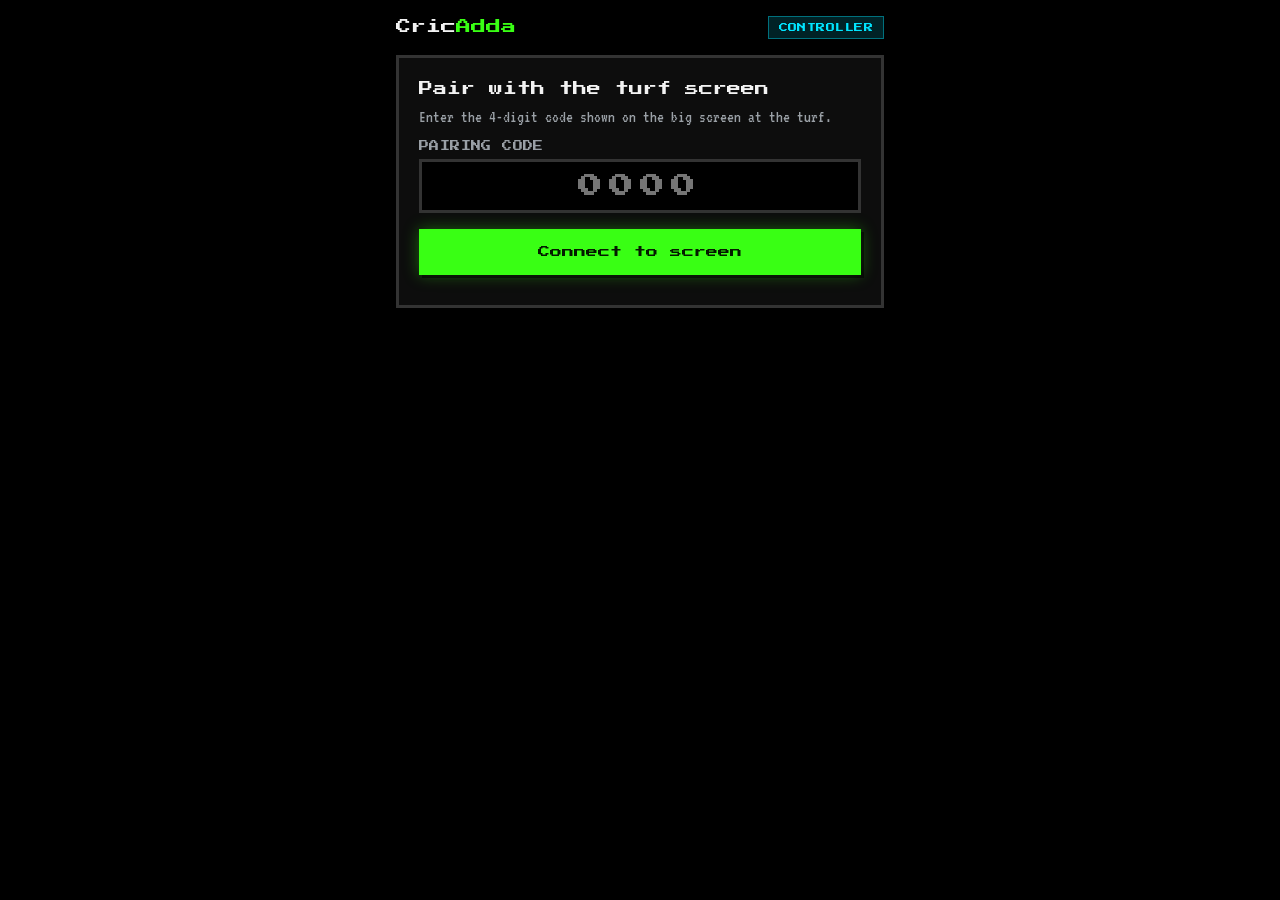
<file: prototype/public/controller.html>
<!DOCTYPE html>
<html lang="en">
<head>
<meta charset="utf-8">
<meta name="viewport" content="width=device-width, initial-scale=1, maximum-scale=1">
<title>CricAdda — Match Controller</title>
<link rel="icon" href="/favicon.ico" sizes="48x48">
<link rel="icon" href="/favicon-32x32.png" type="image/png" sizes="32x32">
<link rel="stylesheet" href="style.css">
<style>
  body { max-width: 520px; margin: 0 auto; padding: 16px; padding-bottom: 40px; }
  .head { display: flex; align-items: center; justify-content: space-between; margin-bottom: 16px; }
  .head h1 { font-size: 22px; } .head h1 span { color: var(--green); }
  .step { display: none; } .step.active { display: block; }
  .code-input { font-size: 34px; letter-spacing: 0.3em; text-align: center; font-weight: 900; }
  .mini-score { text-align: center; margin: 14px 0; }
  .mini-score .r { font-size: 44px; font-weight: 900; line-height: 1.05; font-variant-numeric: tabular-nums; }
  .mini-score .t { color: var(--dim); font-weight: 700; font-size: 14px; }
  .mini-score .chase { color: var(--gold); font-weight: 800; font-size: 15px; margin-top: 4px; }
  .bats { display: flex; justify-content: space-between; font-size: 14px; font-weight: 700; color: var(--dim); margin: 8px 2px; }
  .bats b { color: var(--text); }
  .pad { display: grid; grid-template-columns: repeat(4, 1fr); gap: 10px; margin-top: 14px; }
  .pad button { font-size: 22px; padding: 18px 0; }
  .pad .b4 { background: var(--green); border-color: var(--green); color: #041a00; }
  .pad .b6 { background: var(--gold); border-color: var(--gold); color: #1a1600; }
  .pad .bw { background: var(--red); border-color: var(--red); color: #fff; grid-column: span 2; }
  .pad .wide, .pad .nb { font-size: 15px; }
  .toolsrow { display: flex; gap: 10px; margin-top: 12px; }
  .toolsrow button { flex: 1; font-size: 14px; padding: 12px 0; }
  .auto-banner {
    border: 2px solid var(--blue); background: rgba(0,229,255,0.08);
    border-radius: var(--radius); padding: 14px; margin: 14px 0; display: none;
  }
  .auto-banner.show { display: block; animation: slide 0.25s ease; }
  @keyframes slide { from { transform: translateY(-8px); opacity: 0; } to { transform: none; opacity: 1; } }
  .auto-banner .tag { color: var(--blue); font-weight: 800; font-size: 12px; letter-spacing: 0.1em; text-transform: uppercase; }
  .auto-banner .what { font-size: 20px; font-weight: 900; margin: 4px 0 10px; }
  .bowler-pick { margin: 14px 0; }
  .bowler-pick button { display: block; width: 100%; margin-bottom: 8px; text-align: left; }
  .section-gap { margin-top: 18px; }
  .result-box { text-align: center; padding: 30px 16px; }
  .result-box .r { font-size: 26px; font-weight: 900; color: var(--gold); margin-bottom: 10px; }
  .overballs { margin-top: 10px; }

  /* retro arcade type overrides */
  .head h1 { font-size: 15px; }
  .code-input { font-family: 'Press Start 2P', monospace; font-size: 24px; }
  .mini-score .r { font-family: 'Press Start 2P', monospace; font-size: 30px; }
  .mini-score .t { font-size: 18px; }
  .mini-score .chase { font-family: 'Press Start 2P', monospace; font-size: 11px; line-height: 1.8; }
  .bats { font-size: 18px; }
  h2 { font-size: 14px !important; line-height: 1.7; }
  h3 { font-size: 12px !important; line-height: 1.7; }
  .pad button { font-size: 16px; }
  .pad .wide, .pad .nb { font-size: 9px; }
  .pad .bw { font-size: 13px; }
  .toolsrow button { font-size: 8px; }
  .auto-banner .tag { font-family: 'Press Start 2P', monospace; font-size: 8px; }
  .auto-banner .what { font-size: 24px; font-weight: 400; }
  .auto-banner { border-radius: 0; border-width: 3px; }
  .result-box .r { font-family: 'Press Start 2P', monospace; font-size: 15px; line-height: 1.8; }
  .result-box .dim { font-size: 18px !important; }
  p.dim { font-size: 17px !important; }
</style>
</head>
<body>
<div class="head">
  <h1>Cric<span>Adda</span></h1>
  <span class="badge auto" id="connBadge">controller</span>
</div>

<!-- STEP 1: pair -->
<div class="step active" id="stepPair">
  <div class="card">
    <h2 style="font-size:18px">Pair with the turf screen</h2>
    <p class="dim" style="margin-top:6px;font-size:14px">Enter the 4-digit code shown on the big screen at the turf.</p>
    <label>Pairing code</label>
    <input class="code-input" id="codeInput" inputmode="numeric" maxlength="4" placeholder="0000" autocomplete="off">
    <button class="primary" style="width:100%;margin-top:16px" onclick="pair()">Connect to screen</button>
    <p class="dim" id="pairErr" style="margin-top:10px;font-size:13px"></p>
  </div>
</div>

<!-- STEP 2: match setup -->
<div class="step" id="stepSetup">
  <div class="card">
    <h2 style="font-size:18px">Match setup</h2>
    <div class="row">
      <div><label>Team A</label><input id="teamA" value="Royal Strikers"></div>
      <div><label>Team B</label><input id="teamB" value="Turf Titans"></div>
    </div>
    <div class="row">
      <div><label>Team A players (one per line)</label>
        <textarea id="playersA" rows="6">Asrith
Tarun
Chandesh
Vamsi
Kiran
Manoj</textarea></div>
      <div><label>Team B players (one per line)</label>
        <textarea id="playersB" rows="6">Partha
Rohit
Suresh
Deepak
Ravi
Teja</textarea></div>
    </div>
    <div class="row">
      <div><label>Overs per side</label><input id="overs" type="number" value="4" min="1" max="50"></div>
      <div><label>Batting first</label>
        <select id="firstBatting"><option value="A">Team A</option><option value="B">Team B</option></select>
      </div>
    </div>
    <button class="primary" style="width:100%;margin-top:18px" onclick="submitSetup()">Start match → screen goes live</button>
  </div>
</div>

<!-- STEP 3: scoring -->
<div class="step" id="stepScore">
  <div class="card">
    <div class="mini-score">
      <div class="t" id="msTeam"></div>
      <div class="r" id="msScore"></div>
      <div class="t" id="msOvers"></div>
      <div class="chase" id="msChase"></div>
    </div>
    <div class="bats" id="msBats"></div>
    <div class="balls overballs" id="msOver"></div>
  </div>

  <!-- simulated sensor suggestion (hybrid mode) -->
  <div class="auto-banner" id="autoBanner">
    <div class="tag">⚡ Auto-detected · <span id="autoDevice"></span></div>
    <div class="what" id="autoWhat"></div>
    <div class="row">
      <button class="primary" onclick="confirmAuto(true)">✓ Confirm</button>
      <button onclick="confirmAuto(false)">✕ Ignore</button>
    </div>
  </div>

  <!-- bowler selection -->
  <div class="card bowler-pick" id="bowlerPick" style="display:none">
    <h3 style="font-size:16px;margin-bottom:10px">Select bowler for this over</h3>
    <div id="bowlerBtns"></div>
  </div>

  <!-- scoring pad -->
  <div id="padWrap">
    <div class="pad">
      <button onclick="ball(0)">0</button>
      <button onclick="ball(1)">1</button>
      <button onclick="ball(2)">2</button>
      <button onclick="ball(3)">3</button>
      <button class="b4" onclick="ball(4)">4</button>
      <button class="b6" onclick="ball(6)">6</button>
      <button class="wide" onclick="extra('wd')">Wide</button>
      <button class="nb" onclick="extra('nb')">No ball</button>
      <button class="bw" onclick="wicket()">WICKET</button>
      <button onclick="ball(5)" style="font-size:15px">5</button>
      <button onclick="undo()" style="font-size:15px">↩ Undo</button>
    </div>
    <div class="toolsrow">
      <button onclick="demoAuto('four')">🧪 Simulate sensor 4</button>
      <button onclick="demoAuto('six')">🧪 Simulate camera 6</button>
    </div>
    <p class="dim" style="font-size:12px;margin-top:8px;text-align:center">
      🧪 buttons pretend a boundary sensor / AI camera fired — showing how hybrid auto-scoring feels.
      In real installs these come from actual hardware (or the sensor demo page).
    </p>
  </div>

  <!-- innings break / result -->
  <div class="card result-box" id="resultBox" style="display:none">
    <div class="r" id="resultText"></div>
    <div class="dim" id="resultSub" style="font-size:14px;margin-bottom:16px"></div>
    <div class="row">
      <button class="gold" onclick="rematch()">🔁 Rematch</button>
      <button onclick="resetAll()">New teams</button>
    </div>
  </div>

  <div class="toolsrow section-gap">
    <button class="danger" onclick="resetAll()" style="flex:0 0 auto;padding:12px 16px">End / reset</button>
  </div>
</div>

<div class="toast" id="toast"></div>

<script>
let code = null, state = null;

const $ = (id) => document.getElementById(id);
function show(step) {
  for (const s of ['stepPair', 'stepSetup', 'stepScore']) $(s).classList.toggle('active', s === step);
}
function toast(msg) {
  const t = $('toast'); t.textContent = msg; t.classList.add('show');
  setTimeout(() => t.classList.remove('show'), 1800);
}
async function api(path, body) {
  const r = await fetch(`/api/room/${code}/${path}`, {
    method: 'POST', headers: { 'Content-Type': 'application/json' }, body: JSON.stringify(body || {}),
  });
  return r.json();
}

// ---------- pairing ----------
async function pair() {
  code = $('codeInput').value.trim();
  if (!/^\d{4}$/.test(code)) { $('pairErr').textContent = 'Enter the 4 digits shown on the screen.'; return; }
  const r = await fetch(`/api/room/${code}/pair`, { method: 'POST' }).then((x) => x.json());
  if (r.error) { $('pairErr').textContent = r.error; return; }
  $('connBadge').textContent = '● paired to ' + code;
  subscribe();
  show(r.hasSetup ? 'stepScore' : 'stepSetup');
  toast('Connected! You control the big screen now 🎮');
}

// ---------- setup ----------
async function submitSetup() {
  await api('setup', {
    teamA: $('teamA').value, teamB: $('teamB').value,
    playersA: $('playersA').value.split('\n'), playersB: $('playersB').value.split('\n'),
    overs: $('overs').value, firstBatting: $('firstBatting').value,
  });
  show('stepScore');
}

// ---------- scoring actions ----------
const ev = (body) => api('event', body);
function ball(runs) { ev({ type: 'ball', runs }); }
function extra(kind) {
  if (kind === 'nb') {
    const runs = parseInt(prompt('Runs off the no-ball bat? (0-6)', '0') || '0', 10) || 0;
    return ev({ type: 'ball', runs, extra: 'nb' });
  }
  ev({ type: 'ball', runs: 0, extra: 'wd' });
}
function wicket() { ev({ type: 'ball', runs: 0, wicket: true }); }
function undo() { ev({ type: 'undo' }); toast('Last ball removed'); }
function setBowler(name) { ev({ type: 'setBowler', name }); }
function rematch() { if (confirm('Start a rematch with the same teams?')) ev({ type: 'rematch' }); }
function resetAll() { if (confirm('End the session and clear the screen?')) { ev({ type: 'reset' }); show('stepSetup'); } }
function demoAuto(kind) { ev({ type: 'auto', kind }); }
function confirmAuto(accept) {
  const p = state && state.pendingAuto;
  if (!p) return;
  if (accept) ev({ type: 'ball', runs: p.runs, source: 'sensor' });
  else ev({ type: 'dismissAuto' });
}

// ---------- live state ----------
function subscribe() {
  const es = new EventSource(`/api/room/${code}/stream`);
  es.onmessage = (e) => { state = JSON.parse(e.data); render(); };
}

function render() {
  if (!state) return;
  if (state.phase === 'waiting') { show('stepSetup'); return; }

  const l = state.live;
  $('msTeam').textContent = l.battingTeam + ' batting';
  $('msScore').textContent = `${l.runs}/${l.wickets}`;
  $('msOvers').textContent = `${l.overs} overs · ${state.setup.overs} per side · innings ${state.inningsNo}/2`;
  $('msChase').textContent = state.chase ? `Need ${state.chase.need} off ${state.chase.ballsLeft} (RRR ${state.chase.rrr})` : '';
  $('msBats').innerHTML = [
    l.striker ? `<span><b>${escq(l.striker.name)}*</b> ${l.striker.runs}(${l.striker.balls})</span>` : '<span></span>',
    l.nonStriker ? `<span>${escq(l.nonStriker.name)} ${l.nonStriker.runs}(${l.nonStriker.balls})</span>` : '<span></span>',
    l.bowler ? `<span>🎯 ${escq(l.bowler.name)} ${l.bowler.wickets}/${l.bowler.runs}</span>` : '<span></span>',
  ].join('');
  $('msOver').innerHTML = l.thisOver.map((b) => {
    const cls = b.d === 'W' ? 'bw' : b.d === '4' ? 'b4' : b.d.startsWith('Nb+6') || b.d === '6' ? 'b6' : '';
    return `<span class="ball-chip ${cls}${b.src === 'sensor' ? ' sensor' : ''}">${escq(b.d)}</span>`;
  }).join('') || '<span class="dim" style="font-size:13px">New over — pick the bowler</span>';

  // pending auto-detection
  const p = state.pendingAuto;
  $('autoBanner').classList.toggle('show', !!p && state.phase === 'live');
  if (p) {
    $('autoDevice').textContent = p.device;
    $('autoWhat').textContent = p.kind === 'six' ? 'SIX detected — ball cleared the net line' : 'FOUR detected — ball hit the boundary';
  }

  // bowler selection
  const needsBowler = state.phase === 'live' && l.needsBowler;
  $('bowlerPick').style.display = needsBowler ? 'block' : 'none';
  $('padWrap').style.display = state.phase === 'live' && !needsBowler ? 'block' : 'none';
  if (needsBowler) {
    $('bowlerBtns').innerHTML = state.bowlingTeamPlayers
      .map((n) => `<button onclick="setBowler('${escq(n).replace(/'/g, "\\'")}')">🎳 ${escq(n)}</button>`).join('');
  }

  // break / result
  const done = state.phase === 'innings_break' || state.phase === 'result';
  $('resultBox').style.display = done ? 'block' : 'none';
  if (state.phase === 'innings_break') {
    const i1 = state.innings[0];
    $('resultText').textContent = `Innings over: ${i1.battingTeam} ${i1.runs}/${i1.wickets}`;
    $('resultSub').textContent = `${i1.bowlingTeam} need ${i1.runs + 1} to win. Pick the opening bowler to begin.`;
    $('bowlerPick').style.display = 'block';
    $('bowlerBtns').innerHTML = state.bowlingTeamPlayers
      .map((n) => `<button onclick="setBowler('${escq(n).replace(/'/g, "\\'")}')">🎳 ${escq(n)}</button>`).join('');
    $('resultBox').querySelector('.row').style.display = 'none';
  } else if (state.phase === 'result') {
    $('resultText').textContent = '🏆 ' + state.result;
    $('resultSub').textContent = state.mom
      ? `⭐ Player of the Match: ${state.mom.name} — ${state.mom.summary}`
      : 'Every ball was logged — the full scorecard lives in the event log.';
    $('resultBox').querySelector('.row').style.display = 'flex';
  }
}

function escq(s) { const d = document.createElement('div'); d.textContent = s ?? ''; return d.innerHTML; }

// allow ?code=1234 in URL for quick testing
const qp = new URLSearchParams(location.search).get('code');
if (qp) { $('codeInput').value = qp; pair(); }
</script>
</body>
</html>
</file>
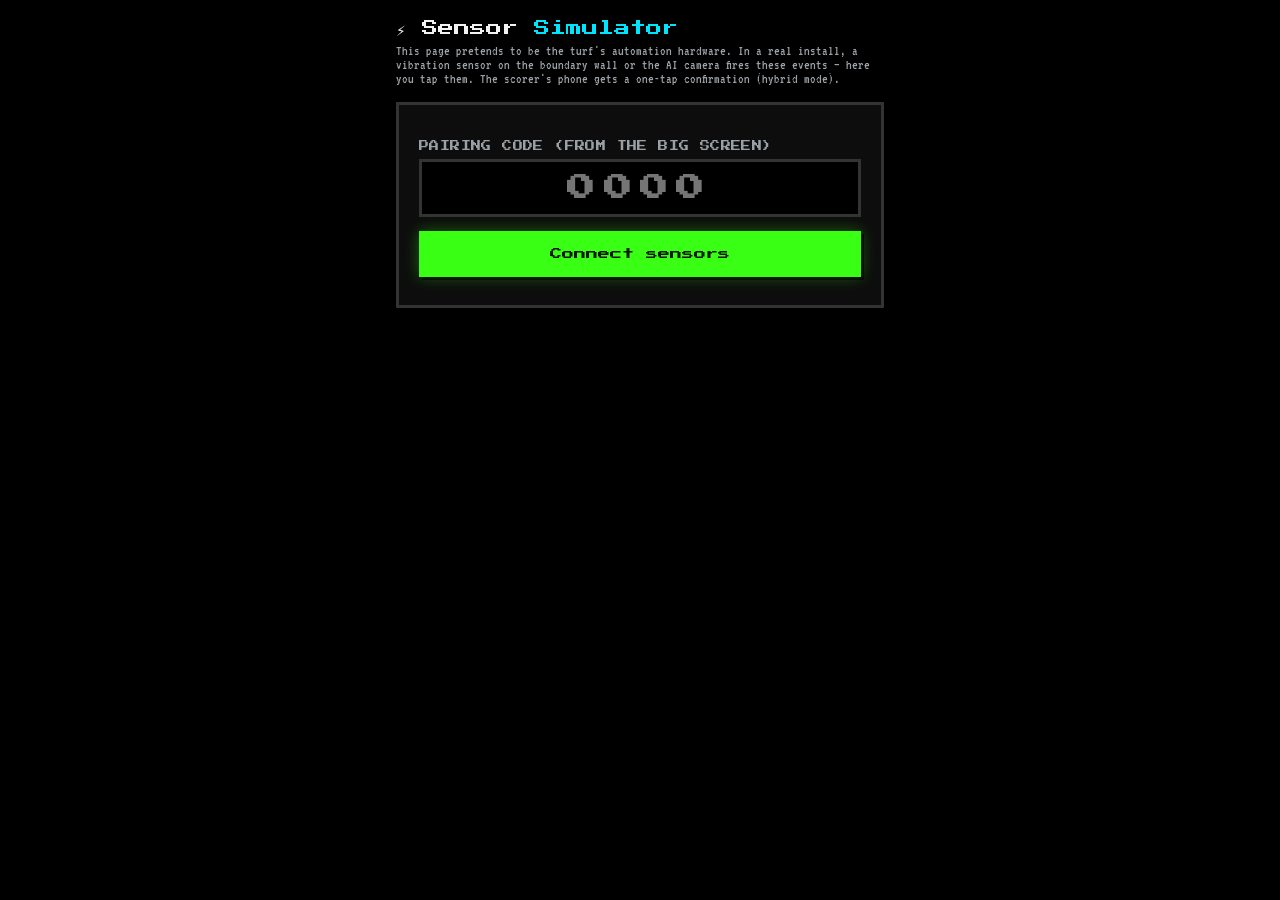
<file: prototype/public/sensor.html>
<!DOCTYPE html>
<html lang="en">
<head>
<meta charset="utf-8">
<meta name="viewport" content="width=device-width, initial-scale=1">
<title>CricAdda — Sensor Simulator</title>
<link rel="icon" href="/favicon.ico" sizes="48x48">
<link rel="icon" href="/favicon-32x32.png" type="image/png" sizes="32x32">
<link rel="stylesheet" href="style.css">
<style>
  body { max-width: 520px; margin: 0 auto; padding: 16px; }
  h1 { font-size: 22px; margin-bottom: 4px; } h1 span { color: var(--blue); }
  .big-btn { width: 100%; padding: 34px 16px; font-size: 13px; line-height: 2; margin-top: 14px; }
  h1 { font-size: 16px; }
  p.dim { font-size: 17px; }
  #codeInput { font-family: 'Press Start 2P', monospace; font-size: 24px; }
  .pulse { animation: pulse 0.4s ease; }
  @keyframes pulse { 0% { box-shadow: 0 0 0 0 rgba(0,229,255,0.7); } 100% { box-shadow: 0 0 0 24px rgba(0,229,255,0); } }
</style>
</head>
<body>
<h1>⚡ Sensor <span>Simulator</span></h1>
<p class="dim" style="font-size:14px;margin-bottom:16px">
  This page pretends to be the turf's automation hardware. In a real install, a vibration
  sensor on the boundary wall or the AI camera fires these events — here you tap them.
  The scorer's phone gets a one-tap confirmation (hybrid mode).
</p>

<div class="card" id="pairCard">
  <label>Pairing code (from the big screen)</label>
  <input id="codeInput" inputmode="numeric" maxlength="4" placeholder="0000"
         style="font-size:28px;text-align:center;letter-spacing:0.3em;font-weight:900">
  <button class="primary" style="width:100%;margin-top:14px" onclick="pair()">Connect sensors</button>
  <p class="dim" id="err" style="margin-top:8px;font-size:13px"></p>
</div>

<div id="panel" style="display:none">
  <button class="big-btn" id="b4" onclick="fire('four', this)">
    🧱 Boundary wall sensor<br><span class="dim" style="font-size:14px">ball hit the wall → FOUR</span>
  </button>
  <button class="big-btn gold" id="b6" onclick="fire('six', this)">
    📷 Overhead AI camera<br><span style="font-size:14px;opacity:.75">ball over the net line → SIX</span>
  </button>
  <p class="dim" style="font-size:13px;margin-top:16px">
    Watch the scorer's phone: a blue "auto-detected" banner appears asking to confirm.
    Once confirmed, the ball shows a blue ring on the big screen — meaning it was scored by hardware, not by hand.
  </p>
</div>

<div class="toast" id="toast"></div>

<script>
let code = null;
const $ = (id) => document.getElementById(id);
async function pair() {
  code = $('codeInput').value.trim();
  const r = await fetch(`/api/room/${code}/pair`, { method: 'POST' }).then((x) => x.json());
  if (r.error) { $('err').textContent = r.error; return; }
  $('pairCard').style.display = 'none';
  $('panel').style.display = 'block';
}
async function fire(kind, btn) {
  btn.classList.remove('pulse'); void btn.offsetWidth; btn.classList.add('pulse');
  await fetch(`/api/room/${code}/event`, {
    method: 'POST', headers: { 'Content-Type': 'application/json' },
    body: JSON.stringify({ type: 'auto', kind, device: kind === 'six' ? 'Overhead camera' : 'Boundary sensor #2' }),
  });
  const t = $('toast'); t.textContent = 'Detection sent to the scorer\'s phone ⚡'; t.classList.add('show');
  setTimeout(() => t.classList.remove('show'), 1600);
}
const qp = new URLSearchParams(location.search).get('code');
if (qp) { $('codeInput').value = qp; pair(); }
</script>
</body>
</html>
</file>
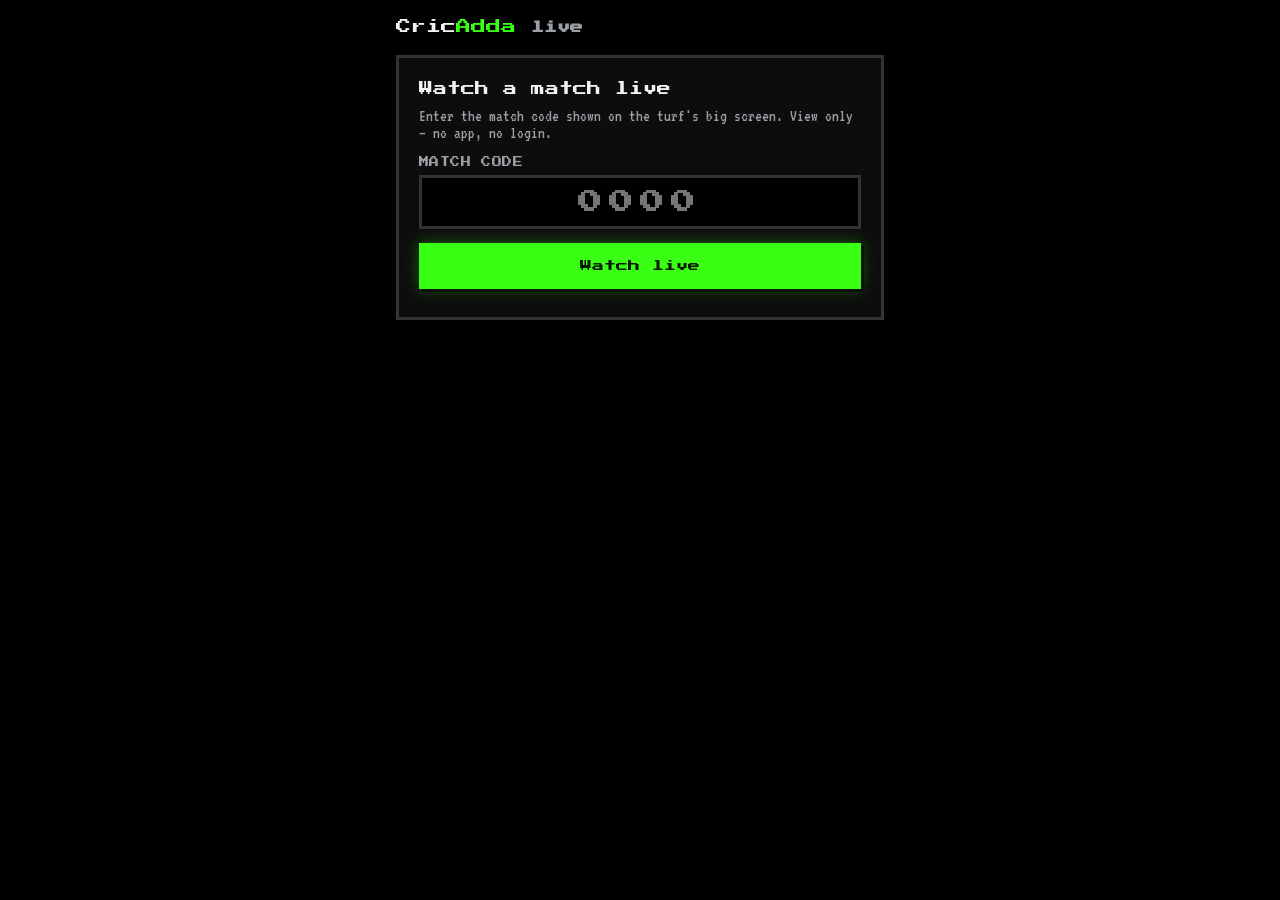
<file: prototype/public/spectator.html>
<!DOCTYPE html>
<html lang="en">
<head>
<meta charset="utf-8">
<meta name="viewport" content="width=device-width, initial-scale=1">
<title>CricAdda — Live Match</title>
<link rel="icon" href="/favicon.ico" sizes="48x48">
<link rel="icon" href="/favicon-32x32.png" type="image/png" sizes="32x32">
<link rel="stylesheet" href="style.css">
<style>
  body { max-width: 520px; margin: 0 auto; padding: 16px 16px 50px; }
  .head { display: flex; align-items: center; justify-content: space-between; margin-bottom: 16px; }
  .head h1 { font-size: 22px; } .head h1 span { color: var(--green); }
  .score-hero { text-align: center; padding: 8px 0 4px; }
  .score-hero .t { color: var(--dim); font-weight: 800; font-size: 14px; text-transform: uppercase; letter-spacing: 0.08em; }
  .score-hero .r { font-size: 52px; font-weight: 900; line-height: 1.05; font-variant-numeric: tabular-nums; }
  .score-hero .o { color: var(--dim); font-weight: 700; }
  .score-hero .chase { color: var(--gold); font-weight: 800; margin-top: 4px; }
  .now { display: flex; justify-content: space-between; font-size: 14px; font-weight: 700; color: var(--dim); margin: 10px 2px; flex-wrap: wrap; gap: 6px; }
  .now b { color: var(--text); }
  h3.sec { font-size: 13px; color: var(--dim); text-transform: uppercase; letter-spacing: 0.12em; margin: 18px 0 8px; }
  table { width: 100%; border-collapse: collapse; font-size: 14px; }
  th, td { text-align: left; padding: 7px 6px; border-bottom: 1px solid var(--line); }
  th { color: var(--dim); font-size: 11px; text-transform: uppercase; letter-spacing: 0.1em; }
  td.num, th.num { text-align: right; font-variant-numeric: tabular-nums; font-weight: 700; }
  .result-hero { text-align: center; padding: 18px 10px; }
  .result-hero .r { font-size: 22px; font-weight: 900; color: var(--gold); }
  .result-hero .mom { margin-top: 10px; font-weight: 800; color: var(--blue); }
  .live-dot { animation: blinkdot 1.2s infinite; }
  @keyframes blinkdot { 50% { opacity: 0.3; } }

  /* retro arcade type overrides */
  .head h1 { font-size: 15px; }
  h2 { font-size: 14px !important; line-height: 1.7; }
  .score-hero .r { font-family: 'Press Start 2P', monospace; font-size: 34px; }
  .score-hero .t { font-size: 16px; }
  .score-hero .chase { font-family: 'Press Start 2P', monospace; font-size: 10px; line-height: 1.8; }
  .now { font-size: 18px; }
  h3.sec { font-family: 'Press Start 2P', monospace; font-size: 9px; line-height: 1.7; }
  table { font-size: 18px; }
  th { font-size: 14px; }
  .result-hero .r { font-family: 'Press Start 2P', monospace; font-size: 14px; line-height: 1.8; }
  .result-hero .mom { font-size: 19px; }
  #codeInput { font-family: 'Press Start 2P', monospace; font-size: 24px !important; }
  p.dim { font-size: 17px !important; }
</style>
</head>
<body>
<div class="head">
  <h1>Cric<span>Adda</span> <small class="dim" style="font-size:13px;font-weight:700">live</small></h1>
  <span class="badge live" id="badge" style="display:none">● <span class="live-dot">LIVE</span></span>
</div>

<div class="card" id="joinCard">
  <h2 style="font-size:18px">Watch a match live</h2>
  <p class="dim" style="font-size:14px;margin-top:6px">Enter the match code shown on the turf's big screen. View only — no app, no login.</p>
  <label>Match code</label>
  <input id="codeInput" inputmode="numeric" maxlength="4" placeholder="0000"
         style="font-size:30px;text-align:center;letter-spacing:0.3em;font-weight:900">
  <button class="primary" style="width:100%;margin-top:14px" onclick="join()">Watch live</button>
  <p class="dim" id="err" style="margin-top:8px;font-size:13px"></p>
</div>

<div id="live" style="display:none">
  <div class="card">
    <div class="score-hero">
      <div class="t" id="vTeam"></div>
      <div class="r" id="vScore"></div>
      <div class="o" id="vOvers"></div>
      <div class="chase" id="vChase"></div>
    </div>
    <div class="now" id="vNow"></div>
    <div class="balls" id="vOver"></div>
  </div>

  <div class="card result-hero" id="vResult" style="display:none; margin-top:12px">
    <div class="r" id="vResultText"></div>
    <div class="mom" id="vMom"></div>
  </div>

  <div id="vCards"></div>
</div>

<script>
let code = null;
const $ = (id) => document.getElementById(id);
const esc = (s) => { const d = document.createElement('div'); d.textContent = s ?? ''; return d.innerHTML; };

async function join() {
  code = $('codeInput').value.trim();
  const r = await fetch(`/api/room/${code}/pair`, { method: 'POST' }).then((x) => x.json());
  if (r.error) { $('err').textContent = r.error; return; }
  $('joinCard').style.display = 'none';
  $('live').style.display = 'block';
  $('badge').style.display = 'inline-block';
  const es = new EventSource(`/api/room/${code}/stream`);
  es.onmessage = (e) => render(JSON.parse(e.data));
}

function scorecard(inn, idx) {
  const bats = inn.batters.filter((b) => b.balls > 0 || b.runs > 0 || b.out);
  const bowls = inn.bowlers.filter((b) => b.balls > 0);
  const oversOf = (balls) => `${Math.floor(balls / 6)}.${balls % 6}`;
  return `
    <h3 class="sec">Innings ${idx + 1} — ${esc(inn.battingTeam)} ${inn.runs}/${inn.wickets} (${inn.overs} ov)</h3>
    <div class="card" style="padding:10px 14px">
      <table>
        <tr><th>Batter</th><th class="num">R</th><th class="num">B</th></tr>
        ${bats.map((b) => `<tr><td>${esc(b.name)}${b.out ? ' <span class="dim">out</span>' : ''}</td><td class="num">${b.runs}</td><td class="num">${b.balls}</td></tr>`).join('')}
      </table>
      ${bowls.length ? `<table style="margin-top:10px">
        <tr><th>Bowler</th><th class="num">O</th><th class="num">R</th><th class="num">W</th></tr>
        ${bowls.map((b) => `<tr><td>${esc(b.name)}</td><td class="num">${oversOf(b.balls)}</td><td class="num">${b.runs}</td><td class="num">${b.wickets}</td></tr>`).join('')}
      </table>` : ''}
    </div>`;
}

function render(st) {
  if (st.phase === 'waiting') {
    $('vTeam').textContent = 'Match not started yet';
    $('vScore').textContent = '—';
    $('vOvers').textContent = 'The scorer is setting things up…';
    return;
  }
  const l = st.live;
  $('vTeam').textContent = `${l.battingTeam} batting · vs ${l.bowlingTeam}`;
  $('vScore').textContent = `${l.runs}/${l.wickets}`;
  $('vOvers').textContent = `${l.overs} of ${st.setup.overs} overs · innings ${st.inningsNo}/2`;
  $('vChase').textContent = st.chase ? `Need ${st.chase.need} off ${st.chase.ballsLeft} · RRR ${st.chase.rrr}` : '';
  $('vNow').innerHTML = [
    l.striker ? `<span><b>${esc(l.striker.name)}*</b> ${l.striker.runs}(${l.striker.balls})</span>` : '',
    l.nonStriker ? `<span>${esc(l.nonStriker.name)} ${l.nonStriker.runs}(${l.nonStriker.balls})</span>` : '',
    l.bowler ? `<span>🎳 <b>${esc(l.bowler.name)}</b> ${l.bowler.wickets}/${l.bowler.runs}</span>` : '',
  ].filter(Boolean).join('');
  $('vOver').innerHTML = l.thisOver.map((b) => {
    const cls = b.d === 'W' ? 'bw' : b.d === '4' ? 'b4' : b.d === '6' || b.d.startsWith('Nb+6') ? 'b6' : '';
    return `<span class="ball-chip ${cls}${b.src === 'sensor' ? ' sensor' : ''}">${esc(b.d)}</span>`;
  }).join('');

  const done = st.phase === 'result';
  $('vResult').style.display = done ? 'block' : 'none';
  if (done) {
    $('vResultText').textContent = '🏆 ' + st.result;
    $('vMom').textContent = st.mom ? `Player of the Match: ${st.mom.name} — ${st.mom.summary}` : '';
  }
  $('vCards').innerHTML = st.innings.map(scorecard).join('');
}

const qp = new URLSearchParams(location.search).get('code');
if (qp) { $('codeInput').value = qp; join(); }
</script>
</body>
</html>
</file>
<file: prototype/public/style.css>
/* CricAdda prototype — shared styles (retro arcade edition) */
@font-face {
  font-family: 'Press Start 2P';
  src: url('fonts/press-start-2p.woff2') format('woff2');
  font-display: swap;
}
@font-face {
  font-family: 'VT323';
  src: url('fonts/vt323.woff2') format('woff2');
  font-display: swap;
}
* { margin: 0; padding: 0; box-sizing: border-box; }
:root {
  --bg: #000000;
  --panel: #0d0d0d;
  --panel2: #181818;
  --line: #333333;
  --text: #f2f2f2;
  --dim: #9aa0a6;
  --green: #39ff14;
  --gold: #ffe600;
  --red: #ff2d95;
  --blue: #00e5ff;
  --radius: 14px;
}
html, body { height: 100%; }
html { -webkit-text-size-adjust: 100%; text-size-adjust: 100%; }
body {
  background: var(--bg);
  color: var(--text);
  font-family: 'VT323', 'Courier New', monospace;
  font-size: 20px;
  -webkit-font-smoothing: none;
}
h1, h2, h3 { font-family: 'Press Start 2P', monospace; font-weight: 400; letter-spacing: 0; line-height: 1.5; }
.px { font-family: 'Press Start 2P', monospace; font-weight: 400; }
.crt { position: relative; }
.crt::after {
  content: ''; position: fixed; inset: 0; pointer-events: none; z-index: 999;
  background: repeating-linear-gradient(0deg, rgba(0,0,0,0.16) 0px, rgba(0,0,0,0.16) 1px, transparent 1px, transparent 3px);
}
@keyframes blink { 50% { opacity: 0; } }
.blink { animation: blink 1.1s steps(1) infinite; }
.pixel-border {
  border: 3px solid var(--line);
  border-radius: 0;
  box-shadow: 0 0 0 3px var(--bg), 4px 4px 0 3px rgba(0,0,0,0.55);
}
.dim { color: var(--dim); }
.gold { color: var(--gold); }
.green { color: var(--green); }
.card {
  background: var(--panel);
  border: 3px solid var(--line);
  border-radius: 0;
  padding: 20px;
  box-shadow: 4px 4px 0 rgba(0,0,0,0.5);
}
button, .btn {
  font-family: 'Press Start 2P', monospace;
  font-size: 12px;
  border: 3px solid var(--line);
  background: var(--panel2);
  color: var(--text);
  border-radius: 0;
  padding: 14px 18px;
  cursor: pointer;
  transition: transform 0.05s ease, background 0.15s ease;
  touch-action: manipulation;
  user-select: none;
  box-shadow: 3px 3px 0 rgba(0,0,0,0.55);
  image-rendering: pixelated;
}
button:active { transform: translate(3px, 3px); box-shadow: none; }
button.primary { background: var(--green); border-color: var(--green); color: #041a00; }
button.danger { background: var(--red); border-color: var(--red); color: #fff; }
button.gold { background: var(--gold); border-color: var(--gold); color: #1a1600; }
input, select, textarea {
  font-family: 'VT323', monospace;
  font-size: 20px;
  width: 100%;
  background: var(--bg);
  border: 3px solid var(--line);
  color: var(--text);
  border-radius: 0;
  padding: 12px 14px;
}
input:focus, textarea:focus { outline: 3px solid var(--blue); border-color: transparent; }
label { display: block; font-family: 'Press Start 2P', monospace; font-size: 10px; color: var(--dim); margin: 16px 0 8px; text-transform: uppercase; letter-spacing: 0.04em; }
.row { display: flex; gap: 12px; }
.row > * { flex: 1; }
.badge {
  display: inline-block; font-family: 'Press Start 2P', monospace; font-size: 9px; letter-spacing: 0.05em;
  padding: 6px 10px; border-radius: 0; text-transform: uppercase;
}
.badge.live { background: rgba(255,45,149,0.15); color: #ff6ab8; border: 1px solid rgba(255,45,149,0.4); }
.badge.auto { background: rgba(0,229,255,0.15); color: var(--blue); border: 1px solid rgba(0,229,255,0.4); }

/* ball chips (this over) */
.balls { display: flex; gap: 8px; flex-wrap: wrap; }
.ball-chip {
  min-width: 38px; height: 38px; padding: 0 6px; border-radius: 0;
  display: inline-flex; align-items: center; justify-content: center;
  font-family: 'Press Start 2P', monospace; font-size: 12px;
  background: var(--panel2); border: 2px solid var(--line);
}
.ball-chip.b4 { background: var(--green); color: #041a00; border-color: var(--green); }
.ball-chip.b6 { background: var(--gold); color: #1a1600; border-color: var(--gold); }
.ball-chip.bw { background: var(--red); color: #fff; border-color: var(--red); }
.ball-chip.sensor { box-shadow: 0 0 0 3px var(--blue); }

/* toast */
.toast {
  position: fixed; left: 50%; bottom: 24px; transform: translateX(-50%);
  background: var(--panel2); border: 3px solid var(--line); border-radius: 0;
  padding: 12px 20px; font-family: 'VT323', monospace; font-size: 20px; opacity: 0; pointer-events: none;
  transition: opacity 0.25s; z-index: 100;
}
.toast.show { opacity: 1; }

/* neon glow accents (arcade palette) */
button.primary { box-shadow: 3px 3px 0 rgba(0,0,0,0.55), 0 0 16px rgba(57,255,20,0.35); }
button.gold { box-shadow: 3px 3px 0 rgba(0,0,0,0.55), 0 0 16px rgba(255,230,0,0.3); }
button.danger { box-shadow: 3px 3px 0 rgba(0,0,0,0.55), 0 0 16px rgba(255,45,149,0.35); }
.gold { text-shadow: 0 0 12px rgba(255,230,0,0.5); }
.green { text-shadow: 0 0 12px rgba(57,255,20,0.5); }

/* ---------- motion & micro-interactions ---------- */
@view-transition { navigation: auto; }         /* smooth cross-page transitions (progressive) */
::view-transition-old(root), ::view-transition-new(root) { animation-duration: 0.22s; }

.reveal { opacity: 0; transform: translateY(22px); transition: opacity 0.5s ease, transform 0.5s ease; }
.reveal.in { opacity: 1; transform: none; }

button:hover, .btn:hover { border-color: var(--green); }
.ball-chip { animation: chipin 0.18s ease; }
@keyframes chipin { from { transform: scale(0.4); } to { transform: scale(1); } }

@media (prefers-reduced-motion: reduce) {
  *, *::before, *::after { animation-duration: 0.01ms !important; animation-iteration-count: 1 !important; transition-duration: 0.01ms !important; }
}
</file>
